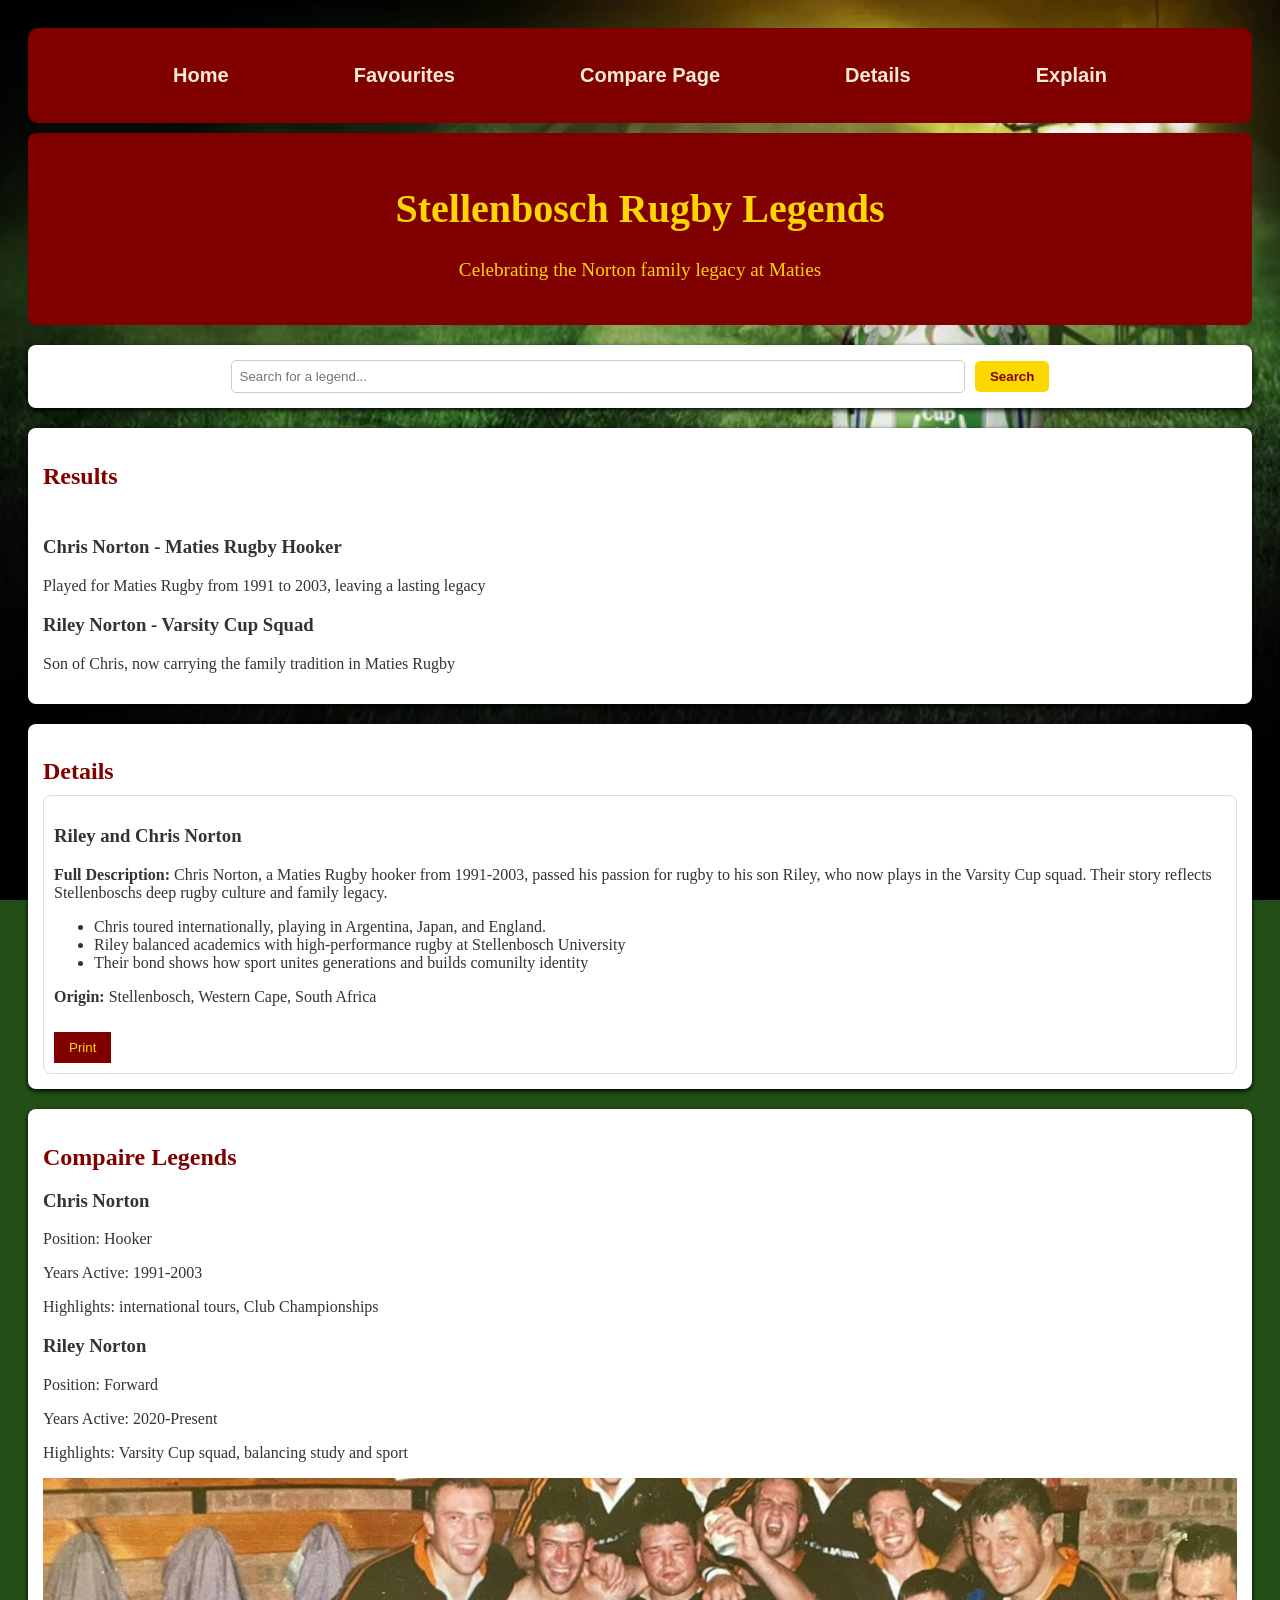
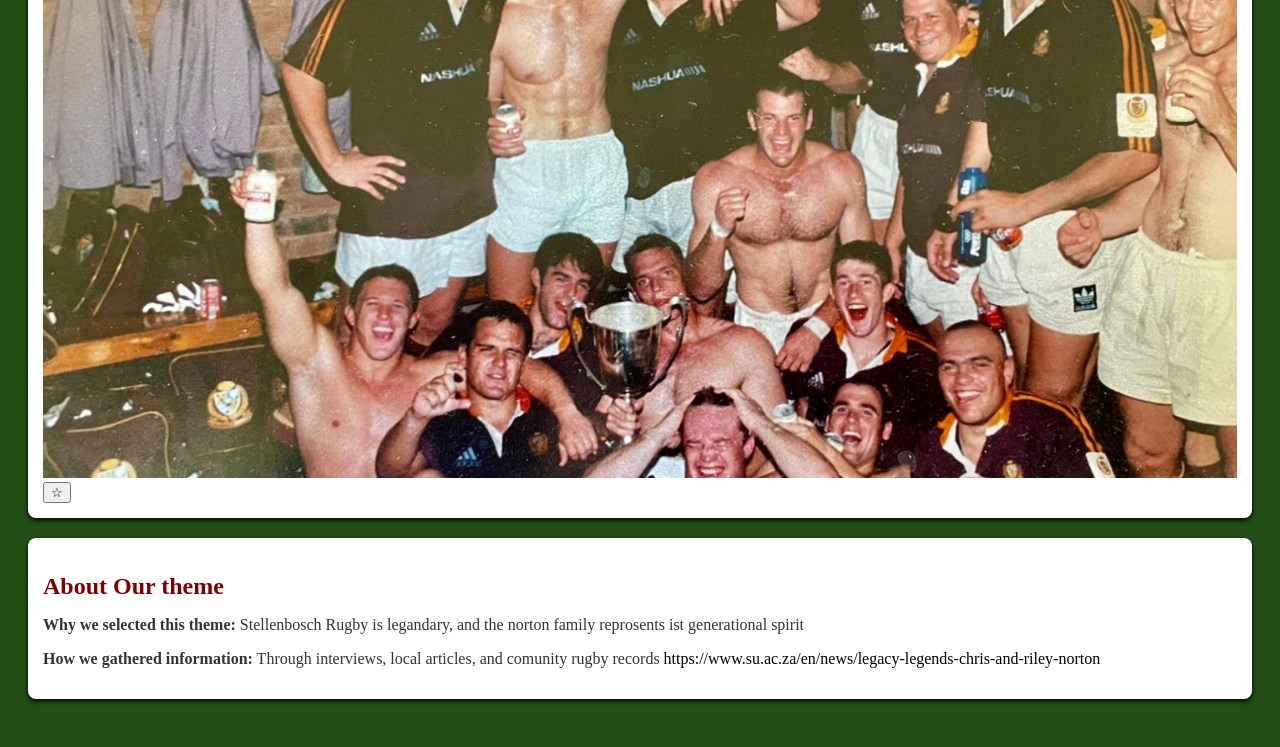
<file: index.html>
<!DOCTYPE html>
<html lang="en">
<head>
    <meta charset="UTF-8">
    <meta name="viewport" content="width=device-width, initial-scale=1.0">
    <title>Document</title>
    <link rel="stylesheet" href="lookPritty.css">
</head>
<body>

<nav id="navbar">
    <ul id="navlinks">
        <li><a href="index.html">Home</a></li>
        <li><a href="FavouriteSection.html">Favourites</a></li>
        <li><a href="compare.html">Compare Page</a></li>
        <li><a href="detailedInformationSection.html">Details</a></li>
        <li><a href="explaining.html">Explain</a></li>
    </ul>    
</nav>



<!--Header-->
    <header>
        <h1>Stellenbosch Rugby Legends</h1>
        <p>
            Celebrating the Norton family legacy at Maties
        </p>
    </header>
<!--Search Section-->
    <section id="searchSection">
        <input id="searchBar" type="text" placeholder="Search for a legend...">
        <button id="searchButton">
            Search
        </button>
    </section>
<!--Results Section-->
    <section id="resultsSection">
        <h2>
            Results
        </h2>
        <div id="resultsContainer">
            <div>
                <img>
                <h3>
                    Chris Norton - Maties Rugby Hooker
                </h3>
                <p>
                    Played for Maties Rugby from 1991 to 2003, leaving a lasting legacy
                </p>
                <h3>
                    Riley Norton - Varsity Cup Squad
                </h3>
                <p>
                    Son of Chris, now carrying the family tradition in Maties Rugby
                </p>
            </div>
        </div>
    </section>
<!--Details Section-->
    <section id="detailsSection">
        <h2>
            Details
        </h2>
        <div id="detailsContainer">
            <h3>
                Riley and Chris Norton 
            </h3>
            
            <p>
                <strong>Full Description:</strong> Chris Norton, a Maties Rugby hooker from 1991-2003, passed his passion for rugby to his son Riley, who now plays in the Varsity Cup squad. Their story reflects Stellenboschs deep rugby culture and family legacy.
            </p>
            <ul>
                <li>
                    Chris toured internationally, playing in Argentina, Japan, and England.
                </li>
                <li>
                    Riley balanced academics with high-performance rugby at Stellenbosch University
                </li>
                <li>
                    Their bond shows how sport unites generations and builds comunilty identity
                </li>
            </ul>
            <p>
                <strong>Origin:</strong> Stellenbosch, Western Cape, South Africa
            </p>
            <button id="printButton">
                Print
            </button>
        </div>
    </section>
        </div>
    </section>
<!--Comparison Section-->
    <section id="comparisonSection">
        <div>
        <h2>
            Compaire Legends
        </h2>
        <div id="comparisonContainer">
            <div class="comparisonItem">
                <h3>
                    Chris Norton
                </h3>
                <p>
                    Position: Hooker
                </p>
                <p>
                    Years Active: 1991-2003
                </p>
                <p>
                    Highlights: international tours, Club Championships
                </p>
            </div>
            <div class="comparisonItem">
                <h3>
                    Riley Norton
                </h3>
                <p>
                    Position: Forward
                </p>
                <p>
                    Years Active: 2020-Present
                </p>
                <p>
                    Highlights: Varsity Cup squad, balancing study and sport
                </p>
            </div>
        </div>
        </div>
        <div>
            <img id="compareblocksonhomepage" src="WhatsApp Image 2026-07-15 at 18.01.03.jpeg" alt="img1">
            <button class="favButton" data-image="WhatsApp Image 2026-07-15 at 18.01.03.jpeg">☆</button>
        </div>
    </section>
<!--Theme Explanation-->
    <section id="themeSection">
        <h2>About Our theme</h2>
        <p>
            <strong>Why we selected this theme:</strong> Stellenbosch Rugby is legandary, and the norton family reprosents ist generational spirit
        </p>
        <p>
            <strong>How we gathered information:</strong> Through interviews, local articles, and comunity rugby records <a href="https://www.su.ac.za/en/news/legacy-legends-chris-and-riley-norton">https://www.su.ac.za/en/news/legacy-legends-chris-and-riley-norton</a>
        </p>

    </section>

<script src="coding.js"></script>
<script src="favourites.js"></script>
</body>
</html>
</file>
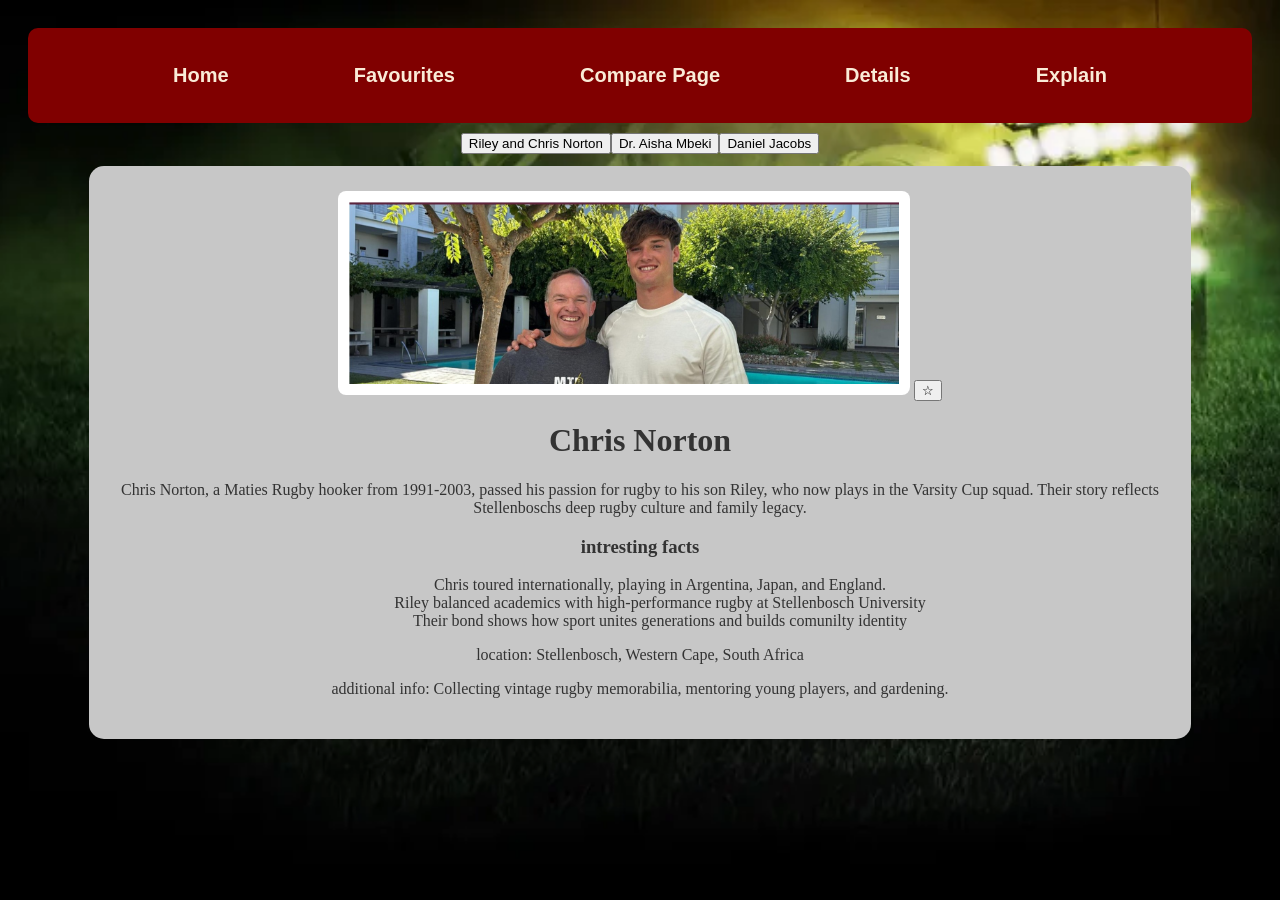
<file: detailedInformationSection.html>
<!DOCTYPE html>
<html lang="en">
<head>
    <meta charset="UTF-8">
    <meta name="viewport" content="width=device-width, initial-scale=1.0">
    <title>Document</title>
    <link rel="stylesheet" href="lookPritty.css">
</head>
<body id="detailbody">
    <nav id="navbar">
        <ul id="navlinks">
            <li><a href="index.html">Home</a></li>
            <li><a href="FavouriteSection.html">Favourites</a></li>
            <li><a href="compare.html">Compare Page</a></li>
            <li><a href="detailedInformationSection.html">Details</a></li>
            <li><a href="explaining.html">Explain</a></li>
        </ul>    
    </nav>

    <div id="detailsection">
        <div id="detitems">    
            <button class="itemlink" data-item="item1">Riley and Chris Norton</button>
            <button class="itemlink" data-item="item2">Dr. Aisha Mbeki</button>
            <button class="itemlink" data-item="item3">Daniel Jacobs</button>
        </div>

        <div id="detailwindow">   
            
            <div id="fullinfoblock">
                <img id="detailImg" src="" alt=" ">
                <button class="favButton" id="detailFavButton" type="button">☆</button>
                <h1 id="detailTitle"></h1>
                <p id="detailScript"></p>
                <h3>intresting facts</h3>
                <ul id="detailFacts"></ul>
                <div>
                    <p>location: <span id="detailLocation"></span></p>
                    <p>additional info: <span id="detailExtra"></span></p> 
                </div>
            </div>
        </div>
        
    </div>
    
<script src="detailedinfo.js"></script>
<script src="favourites.js"></script>
</body>
</html>
</file>
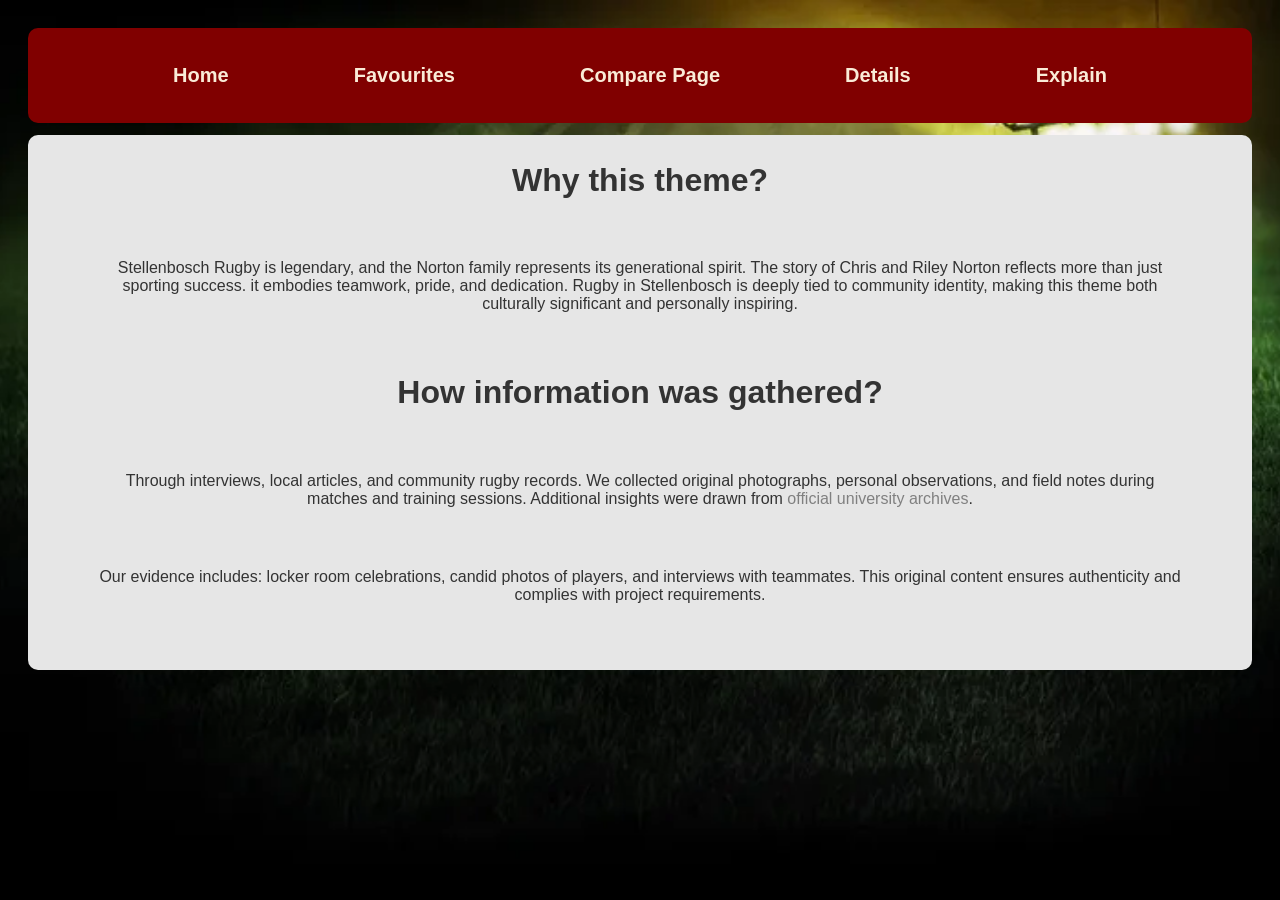
<file: explaining.html>
<!DOCTYPE html>
<html lang="en">
<head>
    <meta charset="UTF-8">
    <meta name="viewport" content="width=device-width, initial-scale=1.0">
    <title>Document</title>
    <link rel="stylesheet" href="lookPritty.css">
</head>
<body id="explbody">
    <nav id="navbar">
        <ul id="navlinks">
            <li><a href="index.html">Home</a></li>
            <li><a href="FavouriteSection.html">Favourites</a></li>
            <li><a href="compare.html">Compare Page</a></li>
            <li><a href="detailedInformationSection.html">Details</a></li>
            <li><a href="explaining.html">Explain</a></li>
        </ul>    
    </nav>

    <div id="explainsections">
    <div>
        <h1>Why this theme?</h1>
         <p>
            Stellenbosch Rugby is legendary, and the Norton family represents its generational spirit. 
            The story of Chris and Riley Norton reflects more than just sporting success. it embodies teamwork, pride, and dedication. 
            Rugby in Stellenbosch is deeply tied to community identity, making this theme both culturally significant and personally inspiring.
        </p>
    </div>
    <div>
        <h1>How information was gathered?</h1>
        <p>
            Through interviews, local articles, and community rugby records. 
            We collected original photographs, personal observations, and field notes during matches and training sessions. 
            Additional insights were drawn from <a href="https://www.su.ac.za/en/news/legacy-legends-chris-and-riley-norton">official university archives</a>.
        </p>
        <p>
            Our evidence includes: locker room celebrations, candid photos of players, and interviews with teammates. 
            This original content ensures authenticity and complies with project requirements.
        </p>
    </div>
</body>
</html>
</file>
<file: lookPritty.css>
body {
    font-family: Georgia, 'Times New Roman', Times, serif;
    background-color: #234f17;
    background-image: url("background2.jpeg");
    background-size: cover;
    background-repeat: no-repeat;
    background-attachment: fixed;
    background-position: center;
    color: #333;
    padding: 20px;
    
}

/*header*/
header {
    text-align: center;
    background: #800000;
    color: gold;
    padding: 25px;
    margin-bottom: 20px;
    border-radius: 8px;
}

header h1 {
    font-size: 2.5em;
    font-weight: bold;
}

header p {
    font-size: 1.2em;

}

/*section styling*/
section {
    background: white;
    padding: 15px;
    margin-bottom: 20px;
    border-radius: 8px;
    box-shadow: 0 2px 5px rgba(0, 0, 0, 1);
}

#themeSection a{
    color: black;
    text-decoration: none;
}

section h2 {
    margin-bottom: 10px;
    color: #800000;
}

/*Search Section*/
#searchSection {
    display: flex;
    justify-content: center;
    align-items: center;
    gap: 10px;
}

#searchBar {
    padding: 8px;
    width: 60%;
    border: 1px solid #ccc;
    border-radius: 5px;
}

#searchButton {
    padding: 8px 15px;
    background: gold;
    color: #800000;
    font-weight: bold;
    border: none;
    border-radius: 5px;
    cursor: pointer;
}



#comparasonsection{
    grid-template-columns: 2;
    display: flex;
}

#compareblocksonhomepage{   
    width: 100%;
    height: 600px;
    object-fit: cover;    
}


#searchButton:hover {
    background: #d4af37;
}

/*results section*/
#resultsContainer {
    display: grid;
    grid-template-columns: repeat(auto-fit, minmax(220px 1fr));
}

.resultItem {
    background: #f9af2e;
    padding: 10px;
    border-radius: 5px;
    text-align: center;
    border: 1px solid #ddd;
}

.phumbnail {
    width: 100%;
    height: auto;
    border-radius: 5px;
}

/*details section*/
#detailsContainer {
    padding: 10px;
    border: 1px solid #ddd;
    border-radius: 8px;
    
}

#printButton {
    margin-top: 10px;
    padding: 8px 15px;
    background: #800000;
    color: gold;
    border: none;
}

#printButton:hover {
    background: #660000;
}

#navlinks{
    font-family: sans-serif;
    list-style-type: none;
    display: flex;
    justify-content: space-evenly;
    padding: 10px 10px;
    border-radius: 10px;
}
#navlinks a{
    font-size: 125%;
    font-weight: bolder;
    color: antiquewhite;
    text-decoration: none;
}
#navbar{
    background-color:#800000;
    padding: 10px;
    border-radius: 10px;
    margin-bottom: 10px;
}
#favpage{
    background-color: white;    
}
#favsection{
    margin: 1%;
    
}
#favsection h1{
    font-family: sans-serif;
    text-align: center;
}
#favcontainer{
    background-color: rgb(223, 223, 223);
    display: grid;
    grid-template-columns: repeat(5,1fr);
    
    padding: 1%;
    min-height: 100vh;
    border-radius: 10px;
}
#favcontainer img{
    background-color: aliceblue;
    object-fit: cover;
    height: 40%;
    padding: 10% 10%;
    margin: 5%;
    border-radius: 10px;
}

/* Comparison Page Styling */
#compairbody h1 {
    text-align: center;
    font-family: sans-serif;
    color: #800000; 
    margin-bottom: 20px;
}

#comparepage {
    font-family: sans-serif;
    color: #333;
    background-color: #f0f0f0;
    padding: 30px;
    border-radius: 10px;
    box-shadow: 0 4px 8px rgba(0,0,0,0.2);
}

#dropdownmenu {
    display: flex;
    justify-content: center;
    gap: 20px;
    margin-bottom: 25px;
}

#dropdownmenu select {
    font-size: 1rem;
    background-color: white;
    color: #333;
    padding: 8px 12px;
    border-radius: 6px;
    border: 1px solid #ccc;
    cursor: pointer;
    transition: all 0.2s ease-in-out;
}

#dropdownmenu select:hover {
    border-color: #800000;
    box-shadow: 0 0 5px rgba(128,0,0,0.5);
}

#comparetiles {
    display: flex;
    justify-content: center;
    gap: 30px;
    flex-wrap: wrap;
}

.compareblock {
    background-color: white;
    border: 2px solid #a1a1a1;
    border-radius: 12px;
    padding: 20px;
    width: 280px;
    text-align: center;
    display: flex;
    flex-direction: column;
    gap: 15px;
}

.compareblock select {
    font-size: 1rem;
    background-color: #fff;
    color: #333;
    padding: 8px 12px;
    border-radius: 6px;
    border: 1px solid #ccc;
    cursor: pointer;
    margin-bottom: 10px;
}

.compareblock h3 {
    color: #800000;
    margin-bottom: 10px;
}

.compareblock p {
    margin: 8px 0;
    font-size: 0.95rem;
}

.compareblock:hover {
    transform: translateY(-5px);
    box-shadow: 0 6px 12px rgba(0,0,0,0.25);
    border-color: #FFD700; 
}

/* Detail Page Styling */
#detailpage{
background-color:  hsl(0, 0%, 88%);
margin-top: 1%;
padding-bottom: 9%;
border-radius: 10px;

}
#detitems{
    
    display: flex;
    justify-content: center;
}
#itemhyperlnk{
    display:grid ;
    text-align: center;
    padding: 5%;
}
#detitems a{
    font-family: sans-serif;
    font-size: larger;
    color: black   ;
    text-decoration: none;

}

#detailwindow{
    text-align: center;
    
}

#detailwindow ul{
    justify-content: center;
    list-style-type: none;
}

#detailwindow img{
    background-color: white;
    width: 50%;
    height: 50%;
    padding: 1% 1%;
    max-height: 300px;
    object-fit: cover;
    border-radius: 8px;
}

#favButton{
    position: relative; /* absolute */
    margin-top: 10px;
    font-size: 1.5rem;
    cursor: pointer;    
}

#fullinfoblock{
    background-color: rgb(199, 199, 199);
    margin-top: 1%;
    margin-right: 5%;
    margin-left: 5%;
    border-radius: 15px;
    padding-bottom: 2%;
    padding-top: 2%;
}

#explainsections{
    text-align: center;
    font-family: sans-serif;
    margin-top: 1%;
    background-color: rgb(230, 230, 230);
    border-radius: 10px;
    padding: 5px 5px;
}

#explainsections h1{
    text-align: center;
}

#explainsections p{
    margin: 5%;
}

#explainsections a{
    text-decoration: none;
    color: grey;
    

}

.thumbnail{
    width: 200px;
    height: 100px;
}

.detailImg{
    width: 25%;
    height: 10%;
}
</file>
